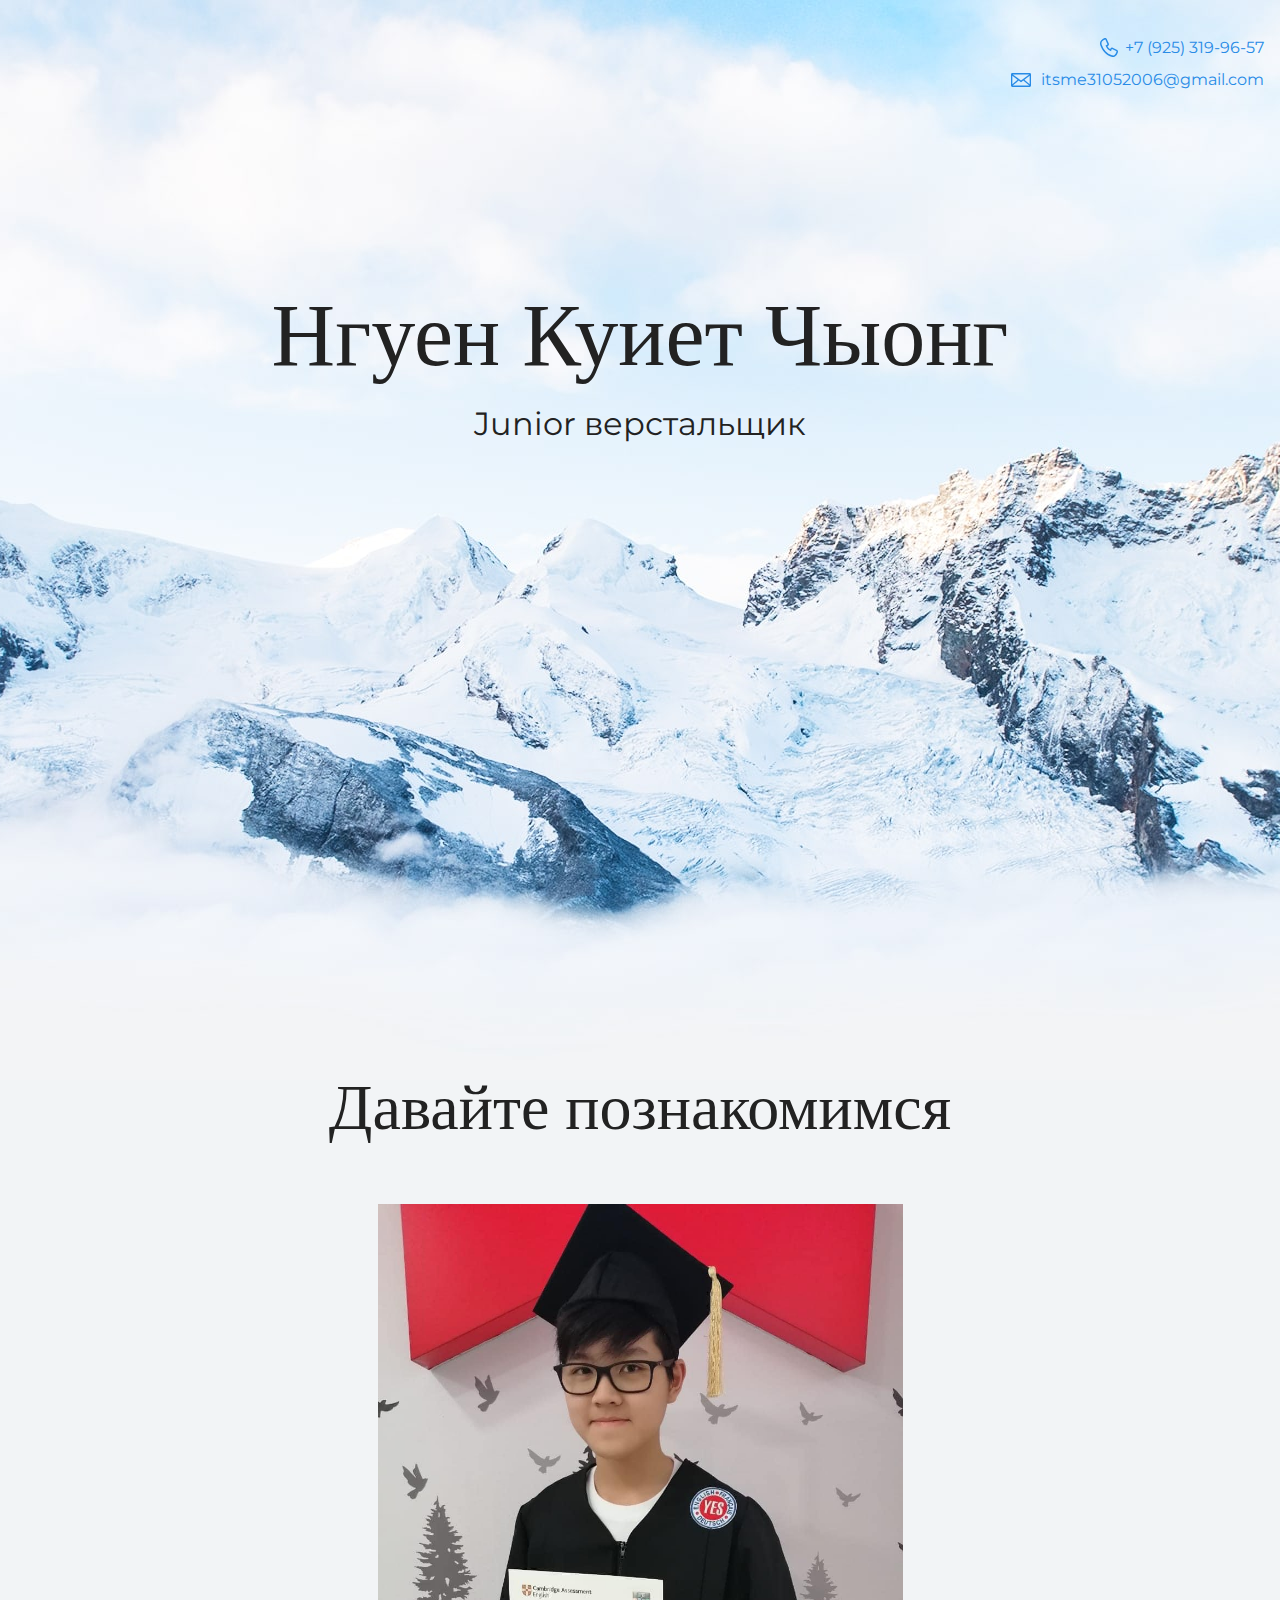
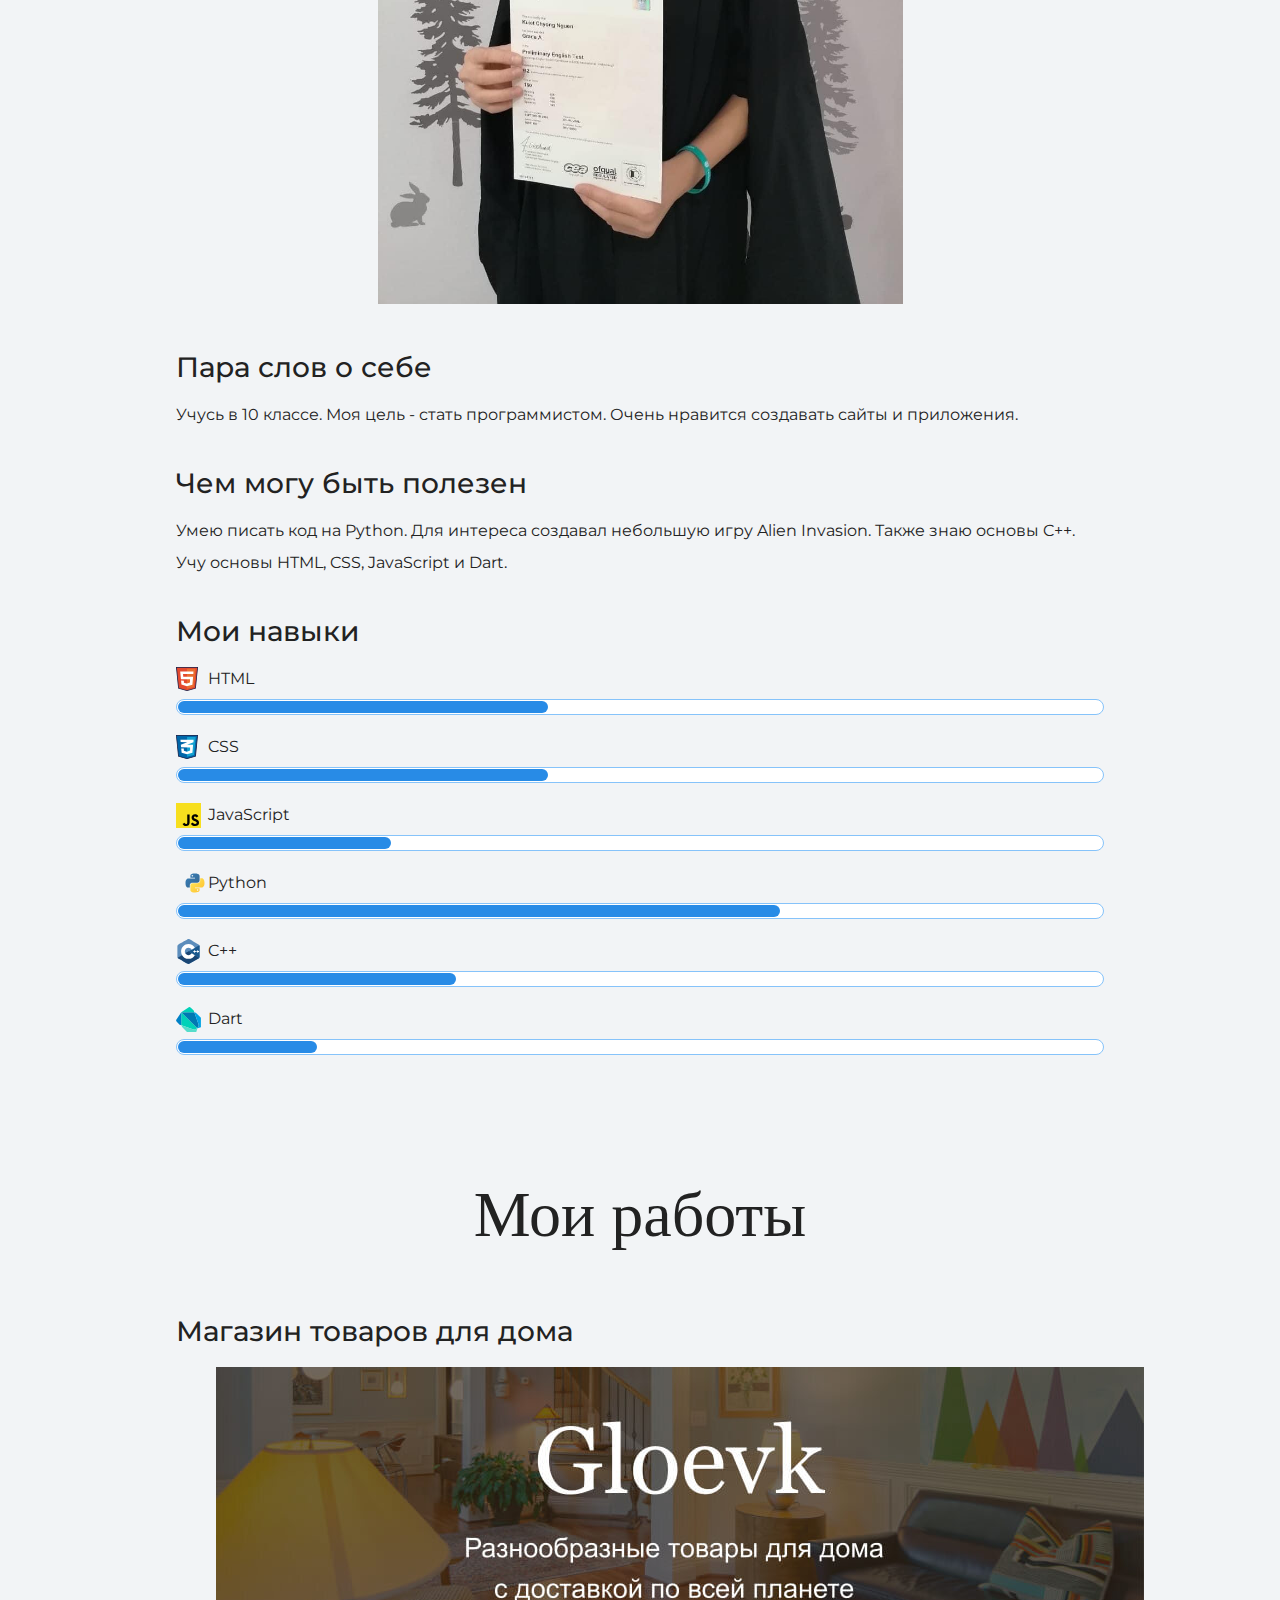
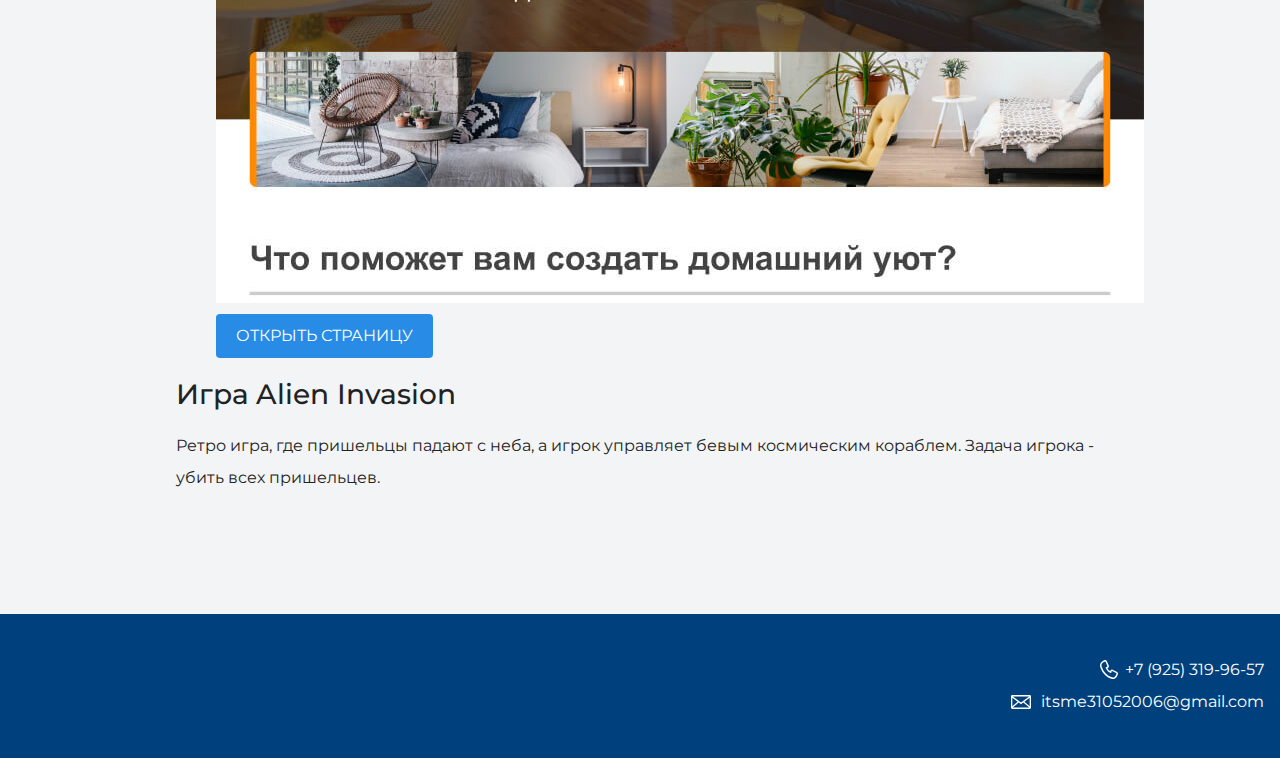
<file: index.html>
<!DOCTYPE html>
<html lang="ru">
  <head>
    <meta charset="UTF-8">
    <link rel="stylesheet" href="style.css">
    <title>Портфолио Junior верстальщика</title>
    <link href="https://fonts.googleapis.com/css?family=Montserrat:400,500,700|Old+Standard+TT&display=swap&subset=cyrillic" rel="stylesheet">
  </head>

  <body>
    <header class="page-header">
      <div class="container">
        <a class="header-phone"
        href="tel:+79253199657">+7 (925) 319-96-57</a>
      <br><a class="header-email"
      href="mailto:itsme31052006@gmail.com">itsme31052006@gmail.com</a></br>
      </div>
    </header>

    <section class="hero-image">
      <div class="container">
        <h1 class="heading">Нгуен Куиет Чыонг</h1>
        <p>Junior верстальщик</p>
      </div>
    </section>

    <section class="intro">
      <div class="container">
        <h2 class="subheading">Давайте познакомимся</h2>
        <figure class="user-image">
          <img class="my-photo" src="source/user.jpg" 
          alt="Фотография Чыонга">
        </figure>
        <h3>Пара слов о себе</h3>
        <p>Учусь в 10 классе. Моя цель - стать программистом. Очень нравится создавать сайты 
          и приложения.  
        </p>
        <h3>Чем могу быть полезен</h3>
        <p>Умею писать код на Python. Для интереса создавал небольшую игру Alien Invasion.
          Также знаю основы C++. Учу основы HTML, CSS, JavaScript и Dart.
        </p>
        <div class="skills">
          <h3>Мои навыки</h3>
          <dl class="skills-list">
            <dt class="skill-html">HTML</dt>
              <dd class="level"><div style="width:40%">40%</div></dd>
            <dt class="skill-css">CSS</dt>
              <dd class="level"><div style="width:40%">40%</div></dd>
            <dt class="skill-js">JavaScript</dt>
              <dd class="level"><div style="width:23%">23%</div></dd>
            <dt class="skill-python">Python</dt>
              <dd class="level"><div style="width:65%">65%</div></dd>
            <dt class="skill-cpp">C++</dt>
              <dd class="level"><div style="width:30%">30%</div></dd>
            <dt class="skill-dart">Dart</dt>
              <dd class="level"><div style="width: 15%">15%</div></dd>
          </dl>
        </div>
      </div>
    </section>

    <section class="portfolio">
      <div class="container">
        <h2 class="subheading">Мои работы</h2>
        <h3>Магазин товаров для дома</h3>
        <figure>
          <img src="source/project.jpg" height="536" width="928"
          alt="Сайт магазина товаров для дома.">
          <a class="button" href="source/project-gloevk/index.html">
            Открыть Страницу
          </a>
        </figure>
        <h3>Игра Alien Invasion</h3>
        <p>Ретро игра, где пришельцы падают с неба, а игрок управляет бевым космическим 
          кораблем. Задача игрока - убить всех пришельцев.
        </p>
      </div>
    </section>

    <footer class="page-footer">
      <div class="container">
        <a class="footer-phone"
        href="phone: +79253199657">+7 (925) 319-96-57</a>
        <br><a class="footer-email"
        href="mailto: itsme31052006@gmail.com">itsme31052006@gmail.com</br></a>
      </div>
    </footer>
  </body>
</html>
</file>
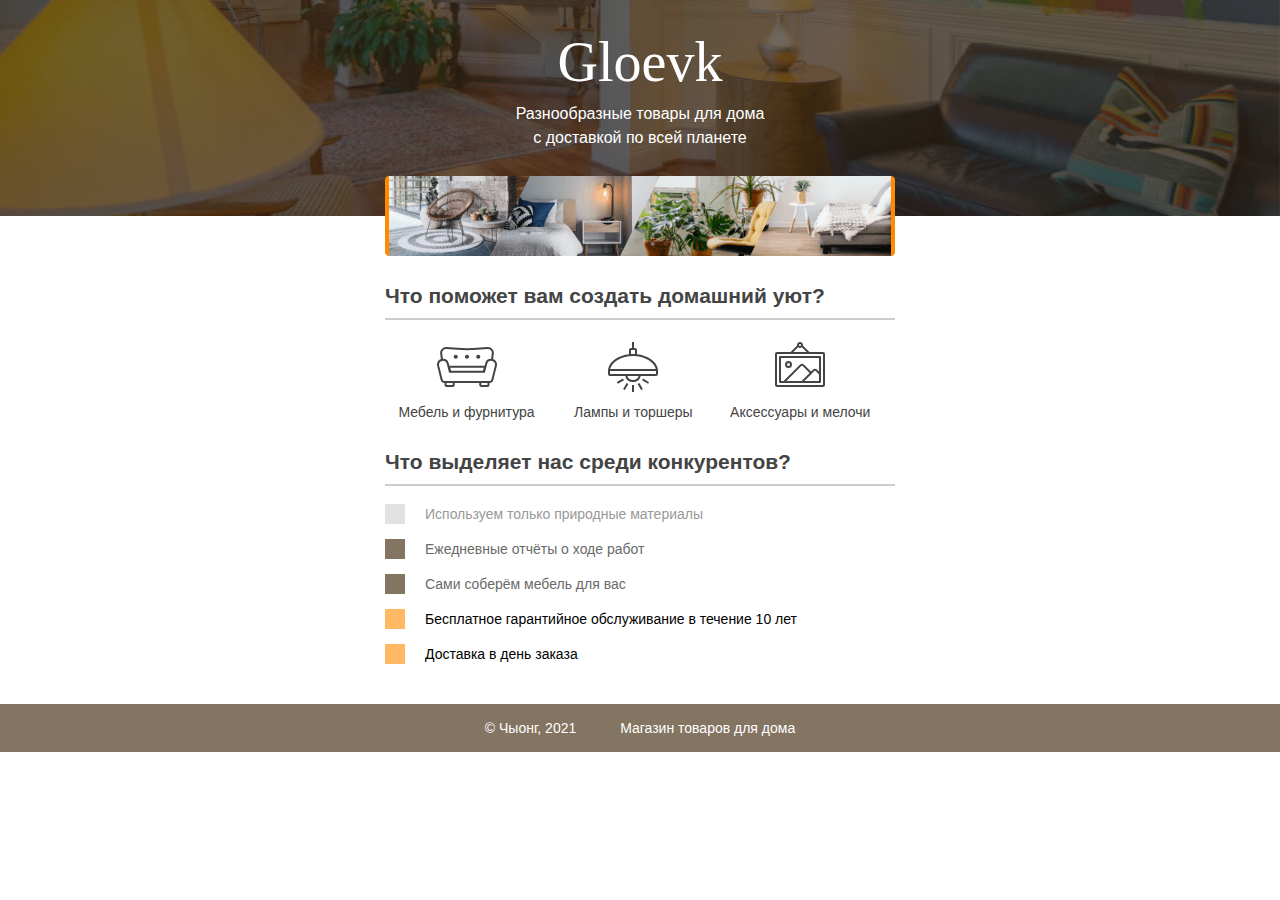
<file: source/project-gloevk/index.html>
<!DOCTYPE html>
<html lang="ru">
  <head>
    <meta charset="utf-8">
    <title>Магазин товаров для дома</title>
    <link rel="stylesheet" href="style.css">
  </head>
  <body>
    <header class="site-header">
      <div class="container">
        <h1>Gloevk</h1>
        <p>Разнообразные товары для дома с доставкой по всей планете</p>
        <img src="img/gloevk-examples.png" width="510" height="80" alt="Примеры интерьеров">
      </div>
    </header>

    <section class="features">
      <h2>Что поможет вам создать домашний уют?</h2>
      <p class="feature-furniture">Мебель и фурнитура</p>
      <p class="feature-lighting">Лампы и торшеры</p>
      <p class="feature-accessories">Аксессуары и мелочи</p>
    </section>

    <section class="advantages">
      <h2>Что выделяет нас среди конкурентов?</h2>
      <ul class="advantages-list">
        <li class="advantages-item">Используем только природные материалы</li>
        <li class="advantages-item standard">Ежедневные отчёты о ходе работ</li>
        <li class="advantages-item standard">Сами соберём мебель для вас</li>
        <li class="advantages-item vip">Бесплатное гарантийное обслуживание в течение 10 лет</li>
        <li class="advantages-item vip">Доставка в день заказа</li>
      </ul>
    </section>

    <footer class="site-footer">
      <div class="container">
        <p>© Чыонг, 2021</p>
        <p>Магазин товаров для дома</p>
      </div>
    </footer>
  </body>
</html>
</file>
<file: style.css>
body {
  margin: 0;
  min-width: 960px;
  font-family: "Montserrat", "Helvetica", "Arial", sans-serif;
  font-size: 16px;
  line-height: 32px;
  color: #222222;
  background-color: #f2f4f6;
  background-image: url("img/hero-bg.jpg");
  background-repeat: no-repeat;
  background-position: top center;
}

.container {
  max-width: 928px;
  margin: 0 auto;
  padding: 0 16px;
}

.page-header {
  margin: 0 0 160px;
  padding: 32px 0 32px;
}

.page-header .container,
.page-footer .container {
  max-width: 1408px;
  text-align: right;
}

.page-header a {
  margin-left: 56px;
  color: #288be6;
  text-decoration: none;
  background-repeat: no-repeat;
  background-position: left;
}



.header-email {
  padding-left: 30px;
  background-image: url("img/icon-email-header.svg");
}

.header-phone {
  padding-left: 25px;
  background-image: url("img/icon-phone-header.svg");
}

.hero-image {
  margin-bottom: 620px;
}

.hero-image .container {
  max-width: 1408px;
  text-align: center;
}

.heading {
  margin: 0 0 16px;
  font-family: "Old Standard TT", "Times", "Times New Roman", serif;
  font-size: 88px;
  line-height: 96px;
  font-weight: 400;
}

.hero-image p {
  margin: 0;
  font-size: 32px;
  line-height: 48px;
}

.intro {
  margin: 0 0 120px;
}

.subheading {
  margin: 0 0 56px;
  font-family: "Old Standard TT", "Times", "Times New Roman", serif;
  font-size: 64px;
  line-height: 80px;
  font-weight: 400;
  text-align: center;
}

.user-image {
  margin: 0 0 32px;
  text-align: center;
}

.my-photo {
  height: 700px;
  width: auto;
}

.intro h3,
.portfolio h3 {
  margin: 0 0 12px;
  font-size: 28px;
  line-height: 40px;
  font-weight: 500;
}

.intro p {
  margin: 0 0 32px;
}

.skills-list {
  margin: 0;
  padding: 0;
}

.skills-list dt {
  padding-left: 32px;
  background-repeat: no-repeat;
  background-position: left;
}

.skill-html {
  background-image: url("img/icon-html.svg");
}

.skill-css {
  background-image: url("img/icon-css.svg");
}

.skill-python {
  background-image: url("img/icon-python.svg");
  background-size: 38px;
}

.skill-js {
  background-image: url("img/icon-js.svg");
  background-size: 25px;
}

.skill-cpp {
  background-image: url("img/icon-cpp.svg");
  background-size: 25px;
}

.skill-dart {
  background-image: url("img/icon-dart.svg");
  background-size: 25px;
}

.level {
  margin: 4px 0 16px;
  padding: 0;
  height: 14px;
  font-size: 0;
  background-color: #ffffff;
  border: 1px solid #86c3fa;
  border-radius: 8px;
}

.level div {
  margin: 1px;
  height: 12px;
  background-color: #288be6;
  border-radius: 6px;
}

.portfolio {
  margin: 0 0 120px;
}

.projects {
  margin: 0;
  padding: 0;
  list-style: none;
}

.projects li {
  margin: 0 0 80px;
}

.project-image {
  margin: 0 0 24px;
  text-align: center;
}

.projects p {
  margin: 0 0 24px;
}

.button {
  padding: 6px 20px;
  display: inline-block;
  vertical-align: baseline;
  text-decoration: none;
  text-transform: uppercase;
  border-radius: 4px;
  background-color: #288be6;
  color: #ffffff;
}

.page-footer {
  padding: 40px 0;
  background-color: #00417d;
  color: #ffffff;
}

.page-footer a {
  margin-left: 56px;
  color: inherit;
  text-decoration: none;
  background-repeat: no-repeat;
  background-position: left;
}

.footer-email {
  padding-left: 30px;
  background-image: url("img/icon-email-footer.svg");
}

.footer-phone {
  padding-left: 25px;
  background-image: url("img/icon-phone-footer.svg");
}
</file>
<file: source/project-gloevk/style.css>
body {
  margin: 0;
  padding: 0;
  font-family: "Arial", sans-serif;
  font-size: 14px;
  line-height: 20px;
  color: #444444;
}

h1 {
  width: 255px;
  margin: 0 auto 8px;
  font-family: "Georgia", serif;
  text-align: center;
  font-weight: normal;
  font-size: 56px;
  line-height: 64px;
}

h2 {
  border-bottom: 2px solid #cccccc;
  padding-bottom: 12px;
}

.container {
  width: 510px;
  margin: 0 auto;
  padding: 0 20px;
}

.site-header {
  min-width: 550px;
  height: 186px;
  margin-bottom: 70px;
  padding-top: 30px;
  background: #847462 no-repeat center url("img/gloevk-bg.jpg");
  background-size: cover;
  color: #ffffff;
}

.site-header p {
  width: 255px;
  margin: 0 auto 26px;
  text-align: center;
  font-size: 16px;
  line-height: 24px; 
}

.site-header img {
  display: block;
  margin: 0 auto;
}

.features {
  width: 510px;
  margin: 0 auto 30px;
  padding: 0 20px;
}

.features p {
  display: inline-block;
  vertical-align: top;
  width: 30%;
  margin: 0 5px;
  background-repeat: no-repeat;
  background-position: center top;
  text-align: center;
}

.feature-furniture {
  padding-top: 65px;
  background-image: url("img/furniture.svg");
}

.feature-lighting {
  padding-top: 65px;
  background-image: url("img/lighting.svg");
}

.feature-accessories {
  padding-top: 65px;
  background-image: url("img/accessories.svg");
}

.advantages {
  width: 510px;
  margin: 0 auto 40px;
  padding: 0 20px;
}

.advantages-list {
  padding: 0;
  list-style: none;  
}

.advantages-item {
  margin-bottom: 15px;
  padding-left: 20px;
  border-left: 20px solid #e2e2e2;
  color: #999999;
}

.standard {
  border-color: #847462;
  color: #6a6a6a;
}

.vip {
  border-color: #ffb864;
  color: #000000;
}

.site-footer {
  min-width: 550px;
  background-color: #847462;
  color: #ffffff;
}

.site-footer .container {
  text-align: center;
}

.site-footer p {
  display: inline-block;
  vertical-align: middle;
  padding: 0 20px;
}
</file>
